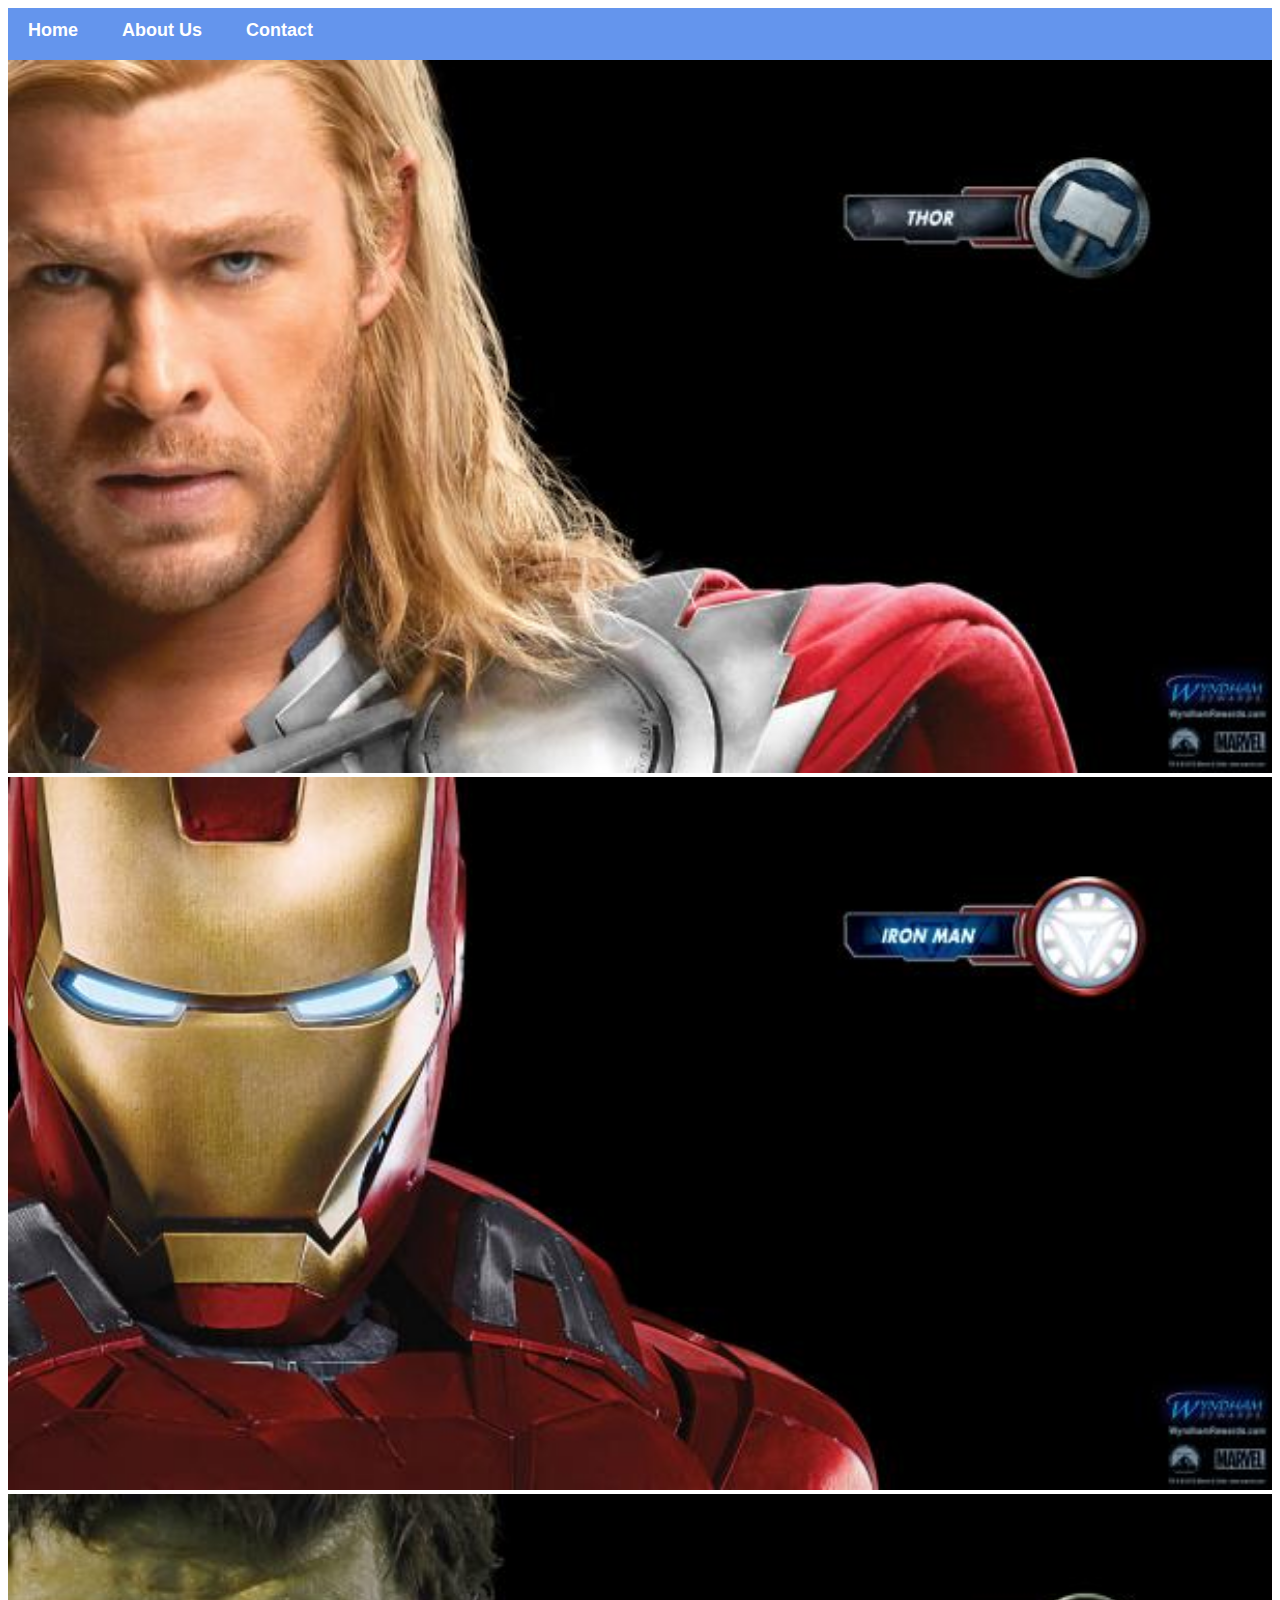
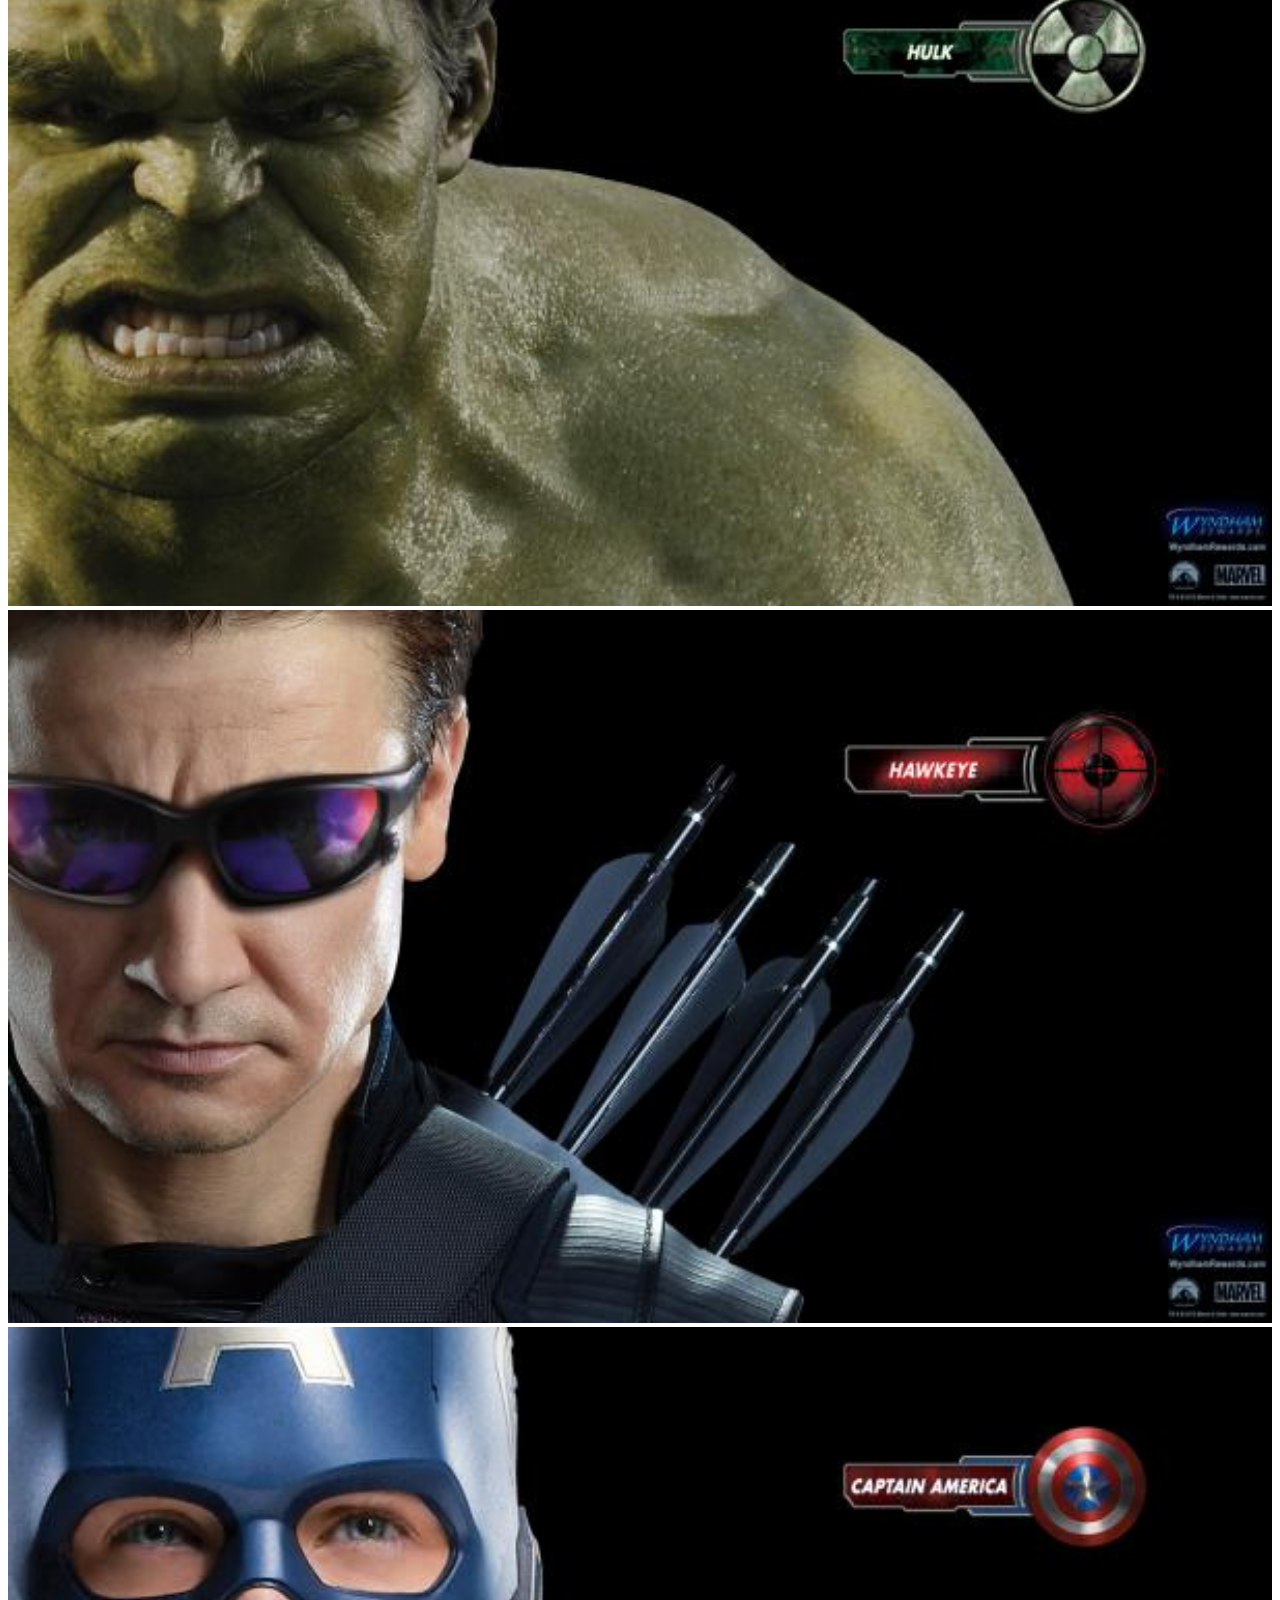
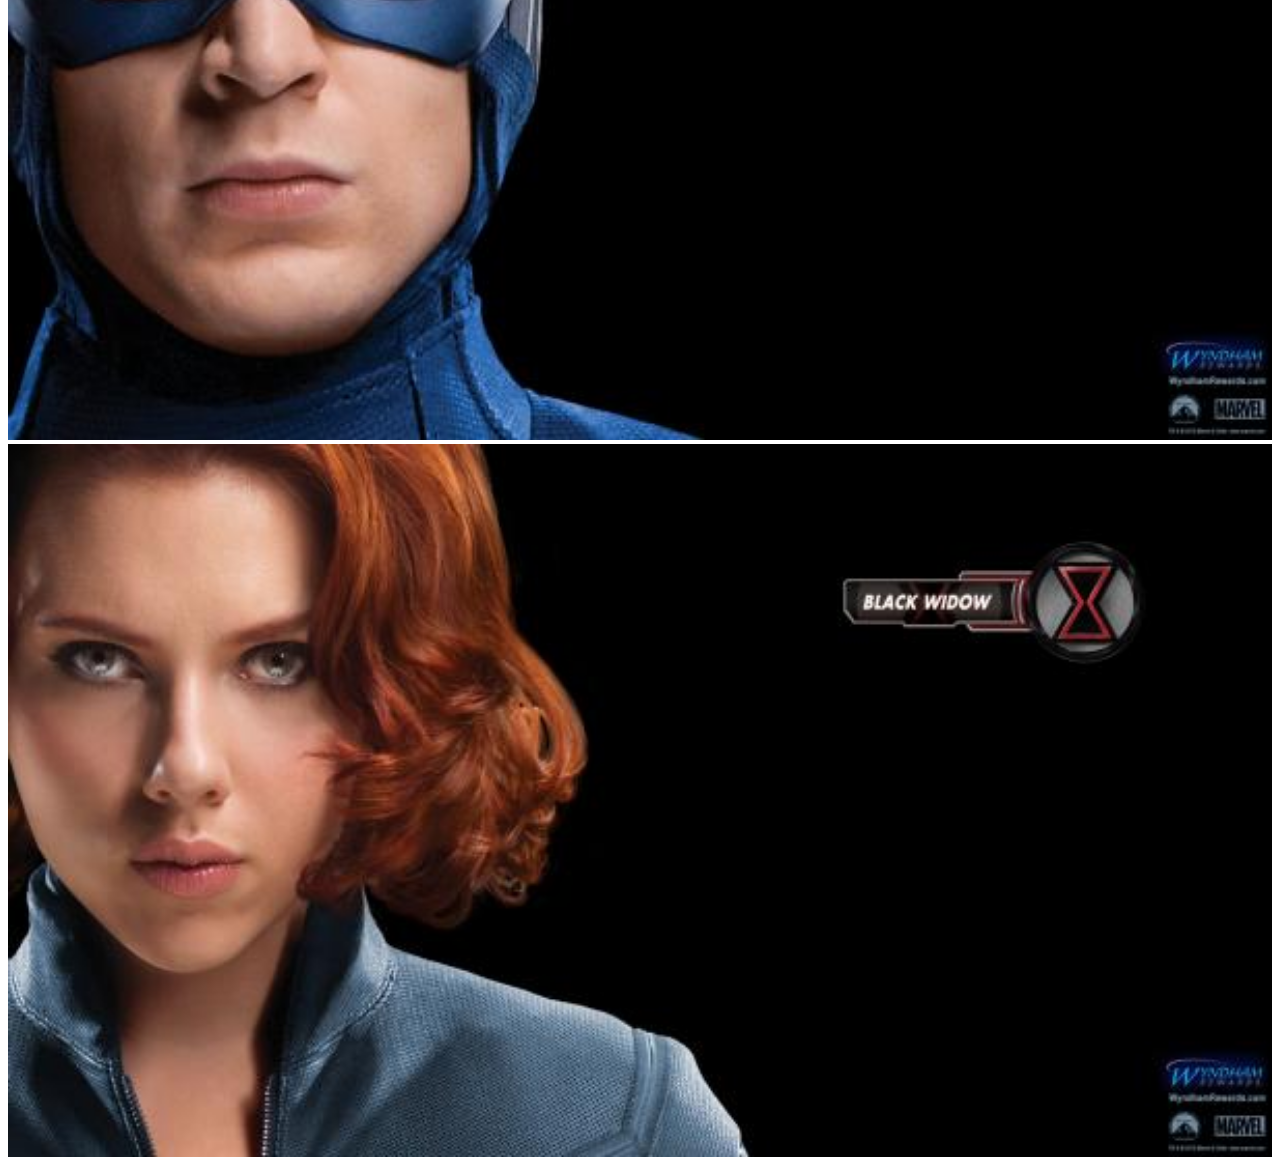
<file: index.html>
<!DOCTYPE html>
<html lang="en">
<head>
    <link rel="stylesheet" href="styles.css">
    <meta charset="UTF-8">
    <meta name="viewport" content="width=device-width, initial-scale=1.0">
    <title>Document</title>
</head>
<body>
    <div id="menu">
     <a href="index.html">Home</a>
     <a href="about.html">About Us</a>
     <a href="contact.html">Contact</a>
    </div>

    <div class="gallery">
       <a href="avenger-1.html"><img src="images/avengers_01.jpg"></a>
       <a href="avenger-2.html"><img src="images/avengers_02.jpg"></a>
       <a href="avenger-3.html"><img src="images/avengers_03.jpg"></a>
       <a href="avenger-4.html"><img src="images/avengers_04.jpg"></a>
       <a href="avenger-5.html"><img src="images/avengers_05.jpg"></a>
       <a href="avenger-6.html"><img src="images/avengers_06.jpg"></a>
    </div>
    
</body>
</html>
</file>
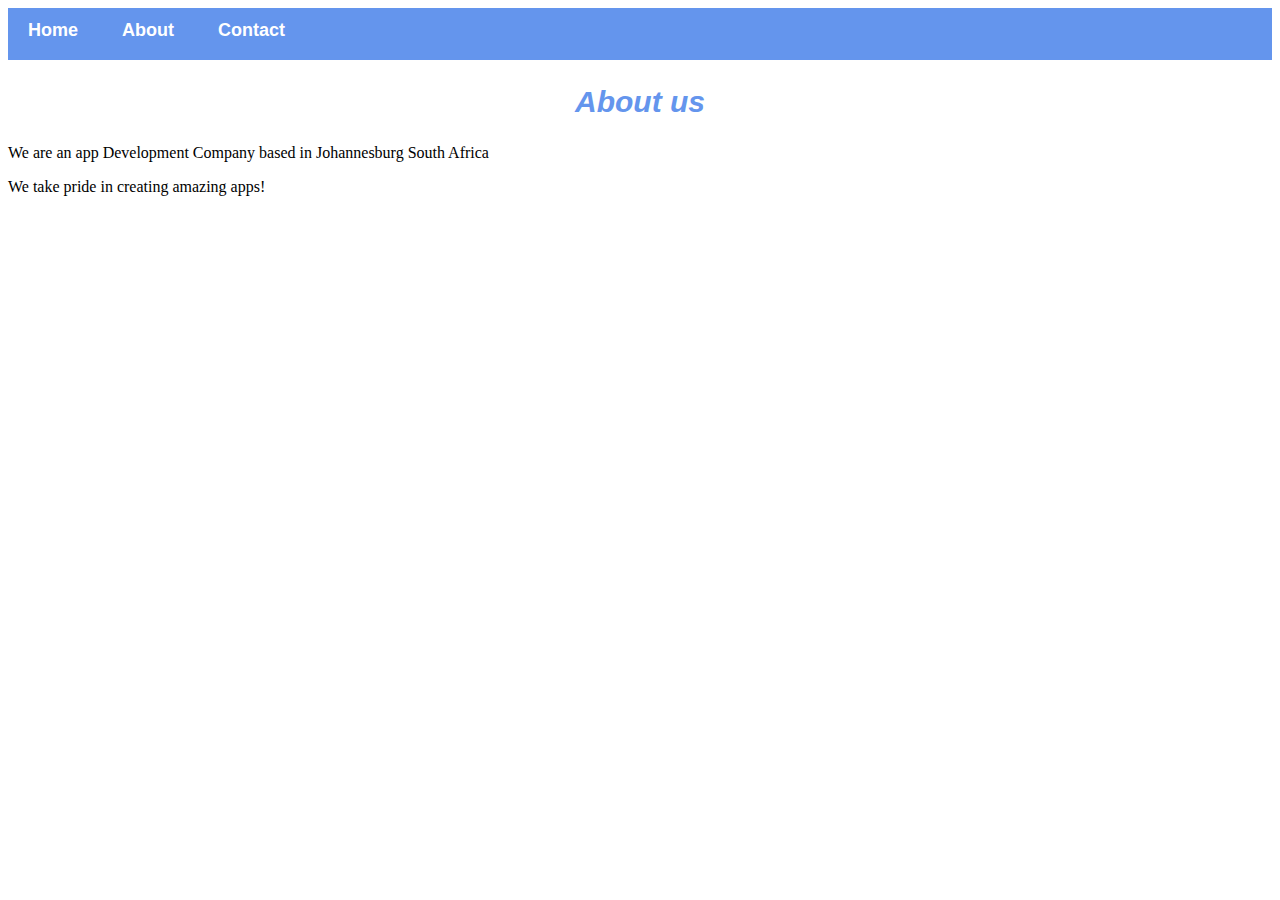
<file: about.html>
<!DOCTYPE html>
<html lang="en">
<head>
    <link rel="stylesheet" href="styles.css">
    <meta charset="UTF-8">
    <meta name="viewport" content="width=>, initial-scale=1.0">
    <title>Document</title>
</head>
<body>
    <div id="menu">
        <a href="index.html">Home</a>
        <a href="about.html">About</a>
        <a href="contact.html">Contact</a>

    </div>
    <h2>About us</h2>
    <p>We are an app Development Company based in Johannesburg South Africa</p>
    <p>We take pride in creating amazing apps!</p>
</body>
</html>
</file>
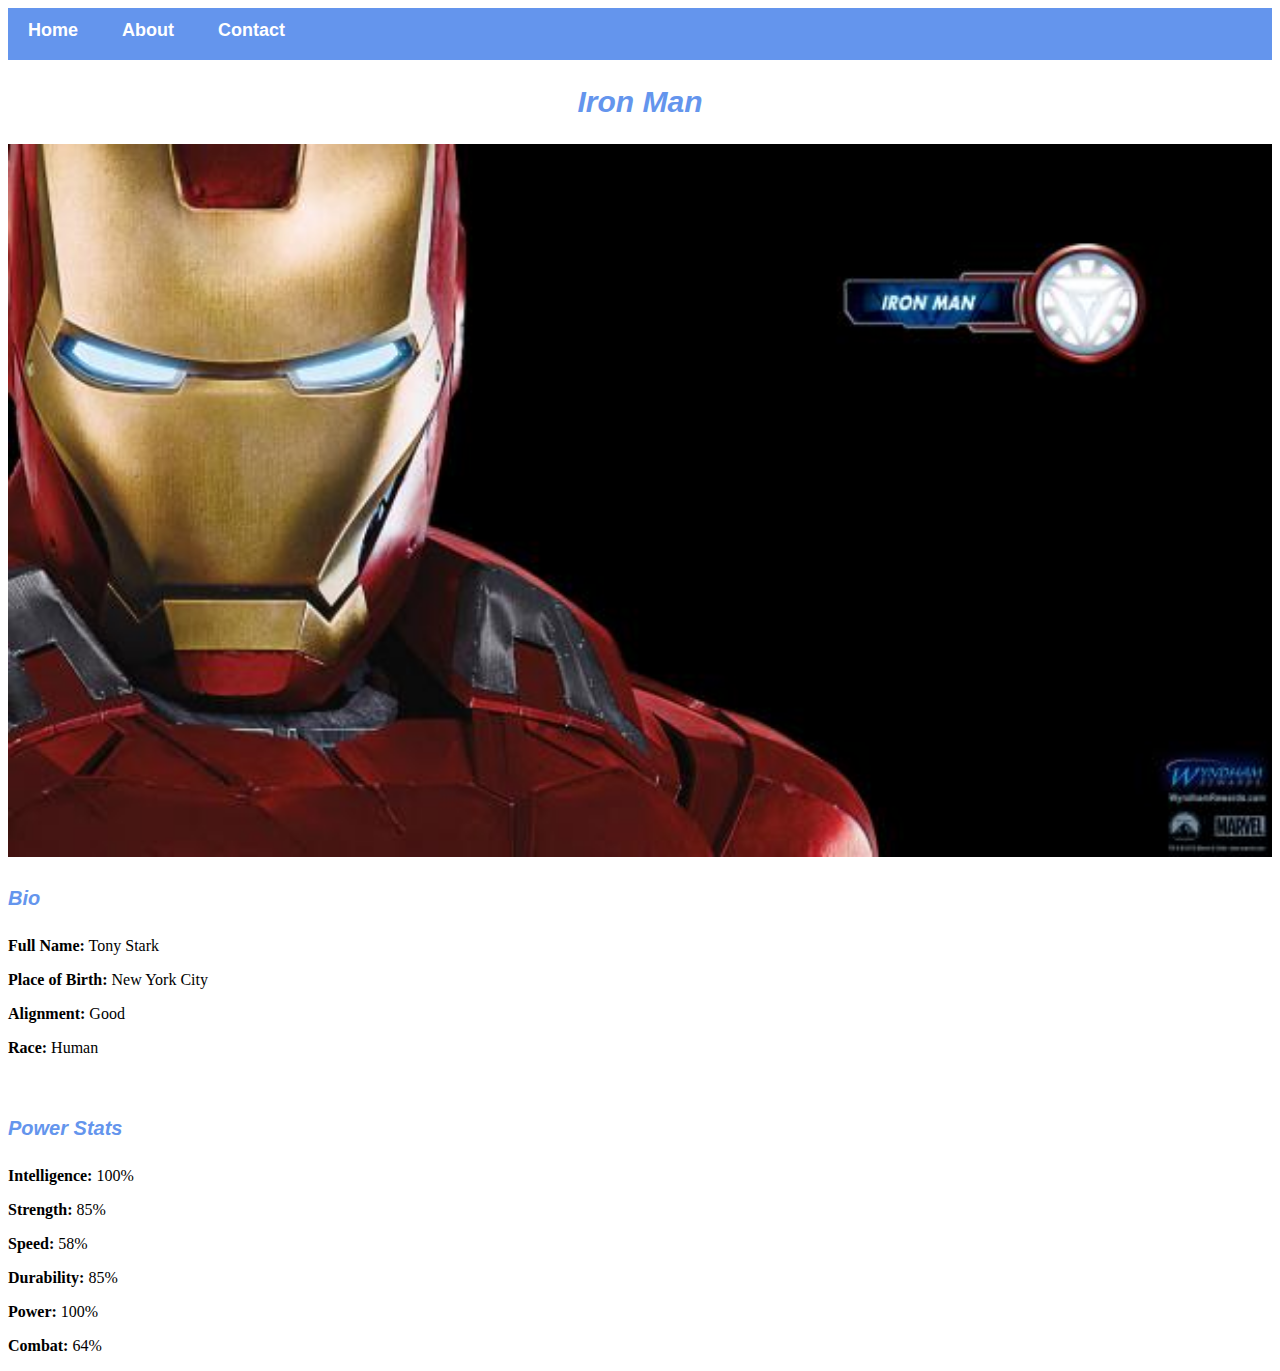
<file: avenger-2.html>
<!DOCTYPE html>
<html lang="en">
<head>
    <link rel="stylesheet" href="styles.css">
    <meta charset="UTF-8">
    <meta name="viewport" content="width=device-width, initial-scale=1.0">
    <title>Document</title>
</head>
<body>
    <div id="menu">
        <a href="index.html">Home</a>
        <a href="about.html">About</a>
        <a href="contact.html">Contact</a>

    </div>
    <h2>Iron Man</h2>
    <div class="gallery">
        <img src="images/avengers_02.jpg">
    </div>
    <h4>Bio</h4>
    <p><b>Full Name:</b> Tony Stark</p>
    <p><b>Place of Birth:</b> New York City</p>
    <p><b>Alignment: </b>Good</p>
    <p><b>Race:</b> Human</p>
    <br>
    <h4>Power Stats</h4>
    <p><b>Intelligence:</b> 100%</p>
    <p><b>Strength:</b> 85%</p>
    <p><b>Speed:</b> 58%</p>
    <p><b>Durability:</b> 85%</p>
    <p><b>Power:</b> 100%</p>
    <p><b>Combat:</b> 64%</p>
</body>
</html>
</file>
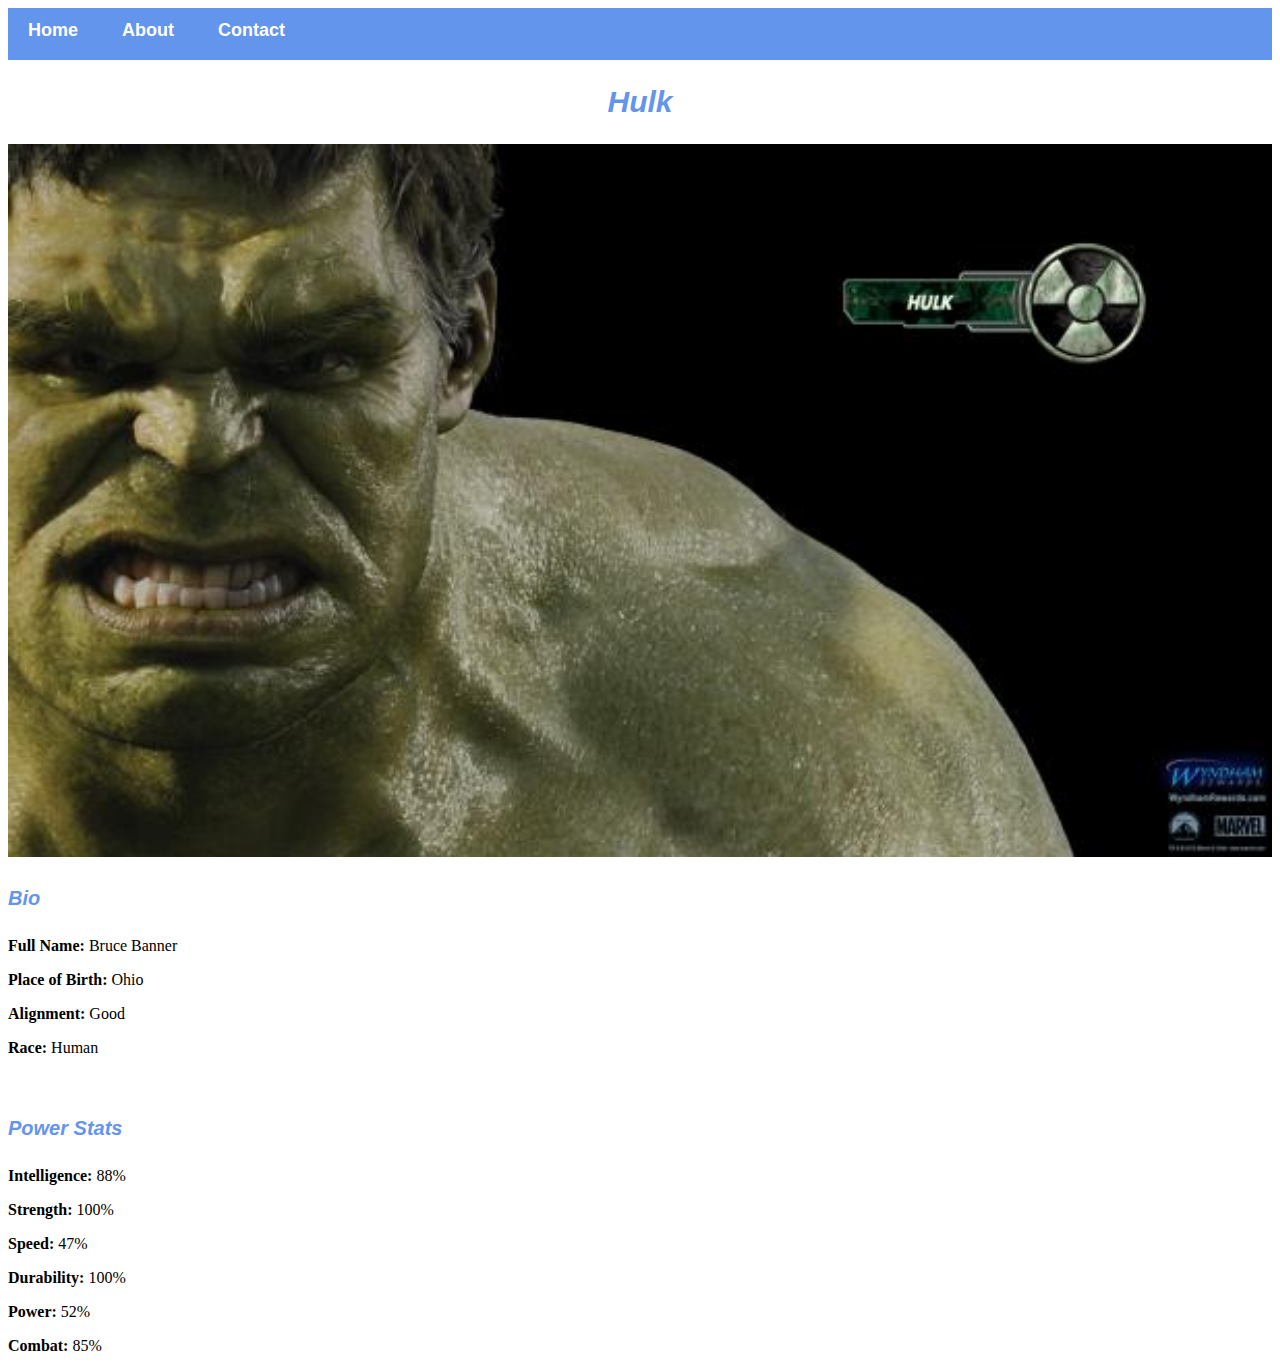
<file: avenger-3.html>
<!DOCTYPE html>
<html lang="en">
<head>
    <link rel="stylesheet" href="styles.css">
    <meta charset="UTF-8">
    <meta name="viewport" content="width=device-width, initial-scale=1.0">
    <title>Document</title>
</head>
<body>
    <div id="menu">
        <a href="index.html">Home</a>
        <a href="about.html">About</a>
        <a href="contact.html">Contact</a>

    </div>
    <h2>Hulk</h2>
    <div class="gallery">
        <img src="images/avengers_03.jpg">
    </div>
    <h4>Bio</h4>
    <p><b>Full Name:</b> Bruce Banner</p>
    <p><b>Place of Birth:</b> Ohio</p>
    <p><b>Alignment: </b>Good</p>
    <p><b>Race:</b> Human</p>
    <br>
    <h4>Power Stats</h4>
    <p><b>Intelligence:</b> 88%</p>
    <p><b>Strength:</b> 100%</p>
    <p><b>Speed:</b> 47%</p>
    <p><b>Durability:</b> 100%</p>
    <p><b>Power:</b> 52%</p>
    <p><b>Combat:</b> 85%</p>
</body>
</html>
</file>
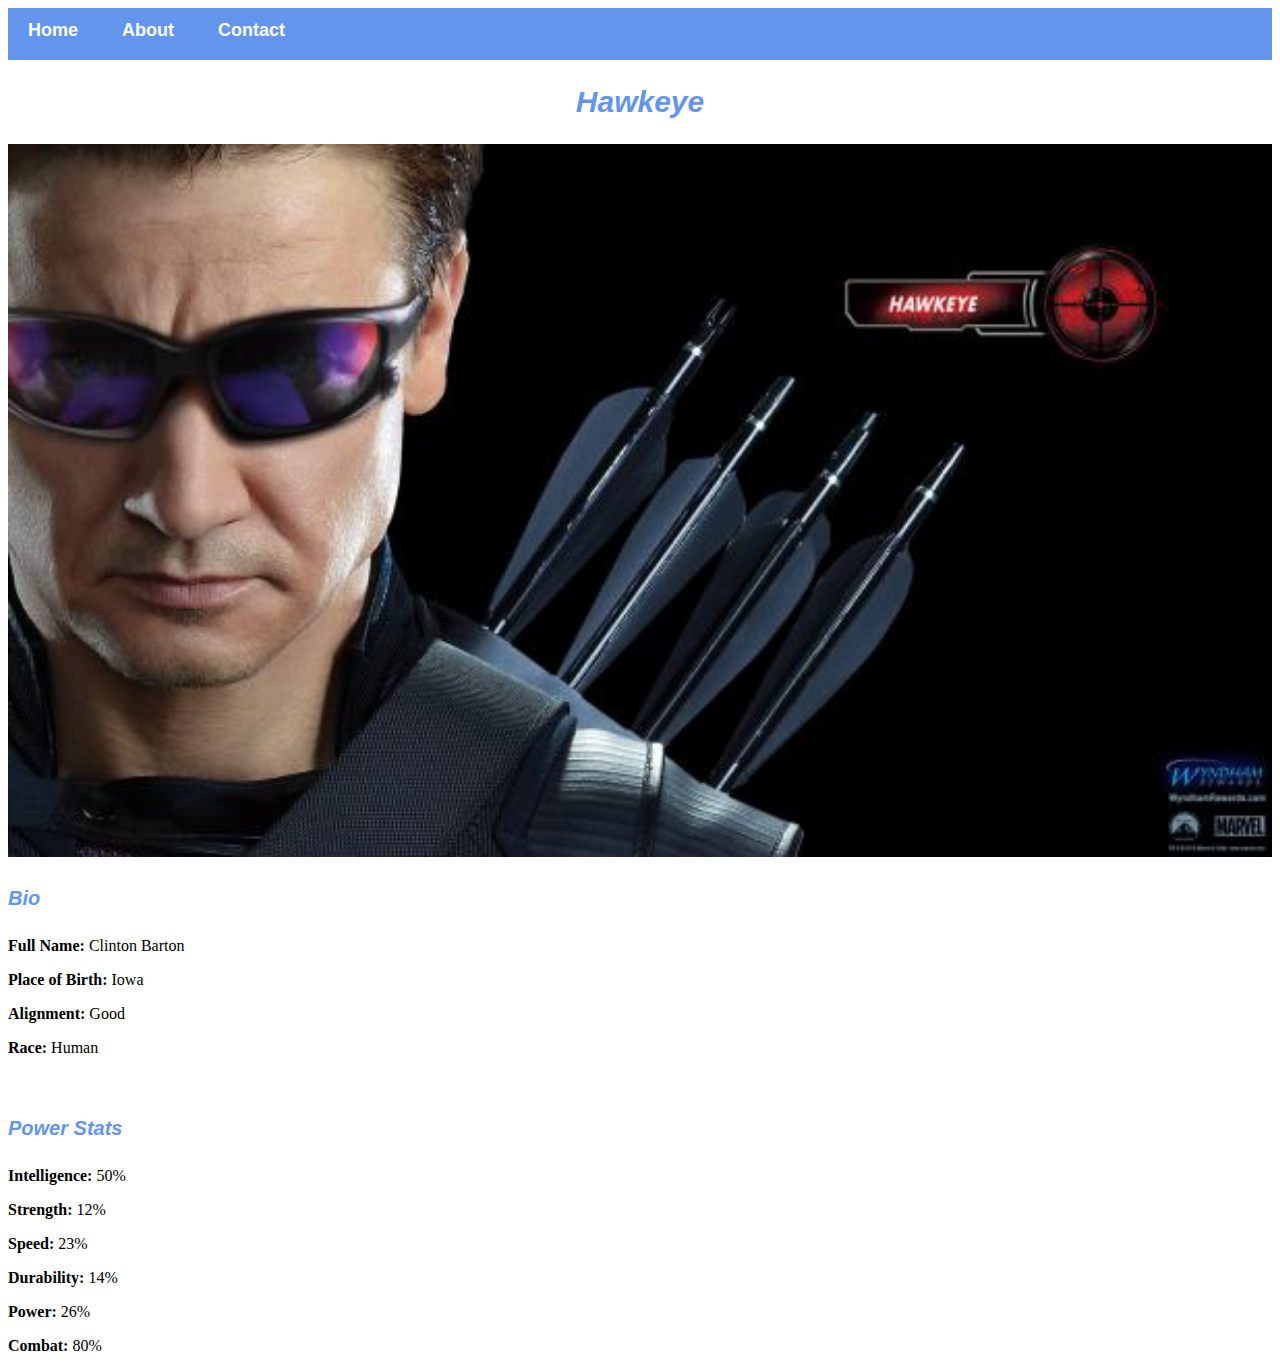
<file: avenger-4.html>
<!DOCTYPE html>
<html lang="en">
<head>
    <link rel="stylesheet" href="styles.css">
    <meta charset="UTF-8">
    <meta name="viewport" content="width=device-width, initial-scale=1.0">
    <title>Document</title>
</head>
<body>
    <div id="menu">
        <a href="index.html">Home</a>
        <a href="about.html">About</a>
        <a href="contact.html">Contact</a>

    </div>
    <h2>Hawkeye</h2>
    <div class="gallery">
        <img src="images/avengers_04.jpg">
    </div>
    <h4>Bio</h4>
    <p><b>Full Name:</b> Clinton Barton</p>
    <p><b>Place of Birth:</b> Iowa</p>
    <p><b>Alignment: </b>Good</p>
    <p><b>Race:</b> Human</p>
    <br>
    <h4>Power Stats</h4>
    <p><b>Intelligence:</b> 50%</p>
    <p><b>Strength:</b> 12%</p>
    <p><b>Speed:</b> 23%</p>
    <p><b>Durability:</b> 14%</p>
    <p><b>Power:</b> 26%</p>
    <p><b>Combat:</b> 80%</p>
</body>
</html>
</file>
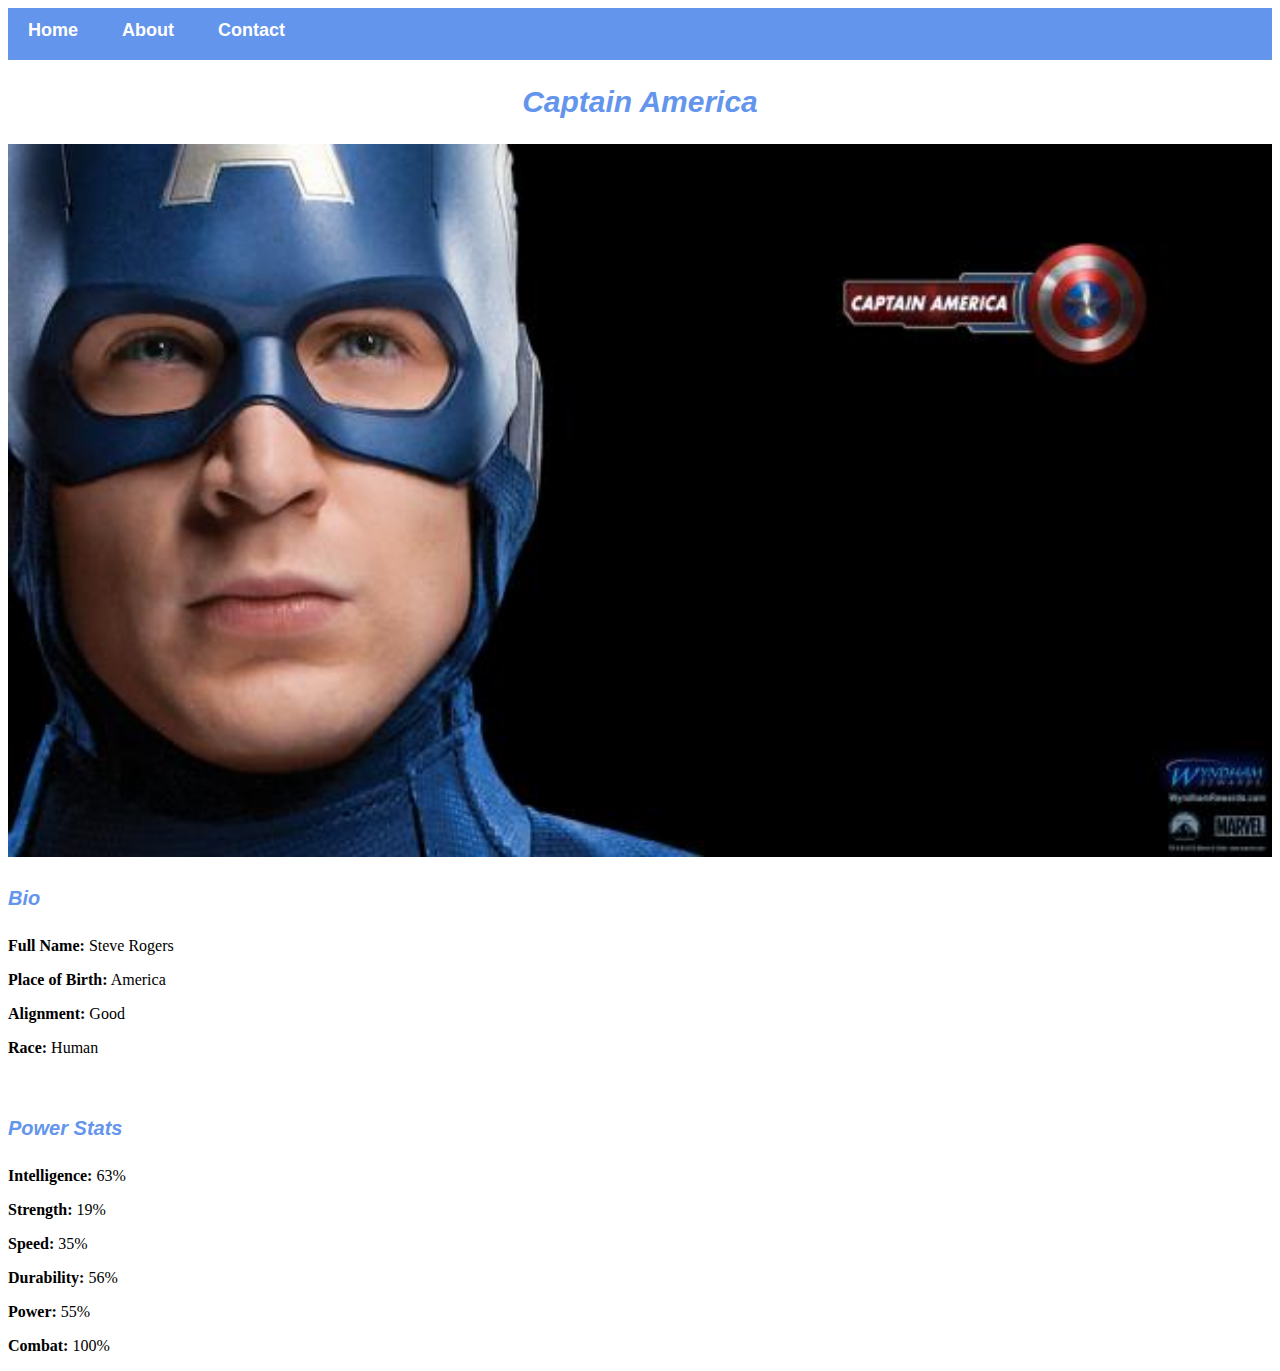
<file: avenger-5.html>
<!DOCTYPE html>
<html lang="en">
<head>
    <link rel="stylesheet" href="styles.css">
    <meta charset="UTF-8">
    <meta name="viewport" content="width=device-width, initial-scale=1.0">
    <title>Document</title>
</head>
<body>
    <div id="menu">
        <a href="index.html">Home</a>
        <a href="about.html">About</a>
        <a href="contact.html">Contact</a>

    </div>
    <h2>Captain America</h2>
    <div class="gallery">
        <img src="images/avengers_05.jpg">
    </div>
    <h4>Bio</h4>
    <p><b>Full Name:</b> Steve Rogers</p>
    <p><b>Place of Birth:</b> America</p>
    <p><b>Alignment: </b>Good</p>
    <p><b>Race:</b> Human</p>
    <br>
    <h4>Power Stats</h4>
    <p><b>Intelligence:</b> 63%</p>
    <p><b>Strength:</b> 19%</p>
    <p><b>Speed:</b> 35%</p>
    <p><b>Durability:</b> 56%</p>
    <p><b>Power:</b> 55%</p>
    <p><b>Combat:</b> 100%</p>
</body>
</html>
</file>
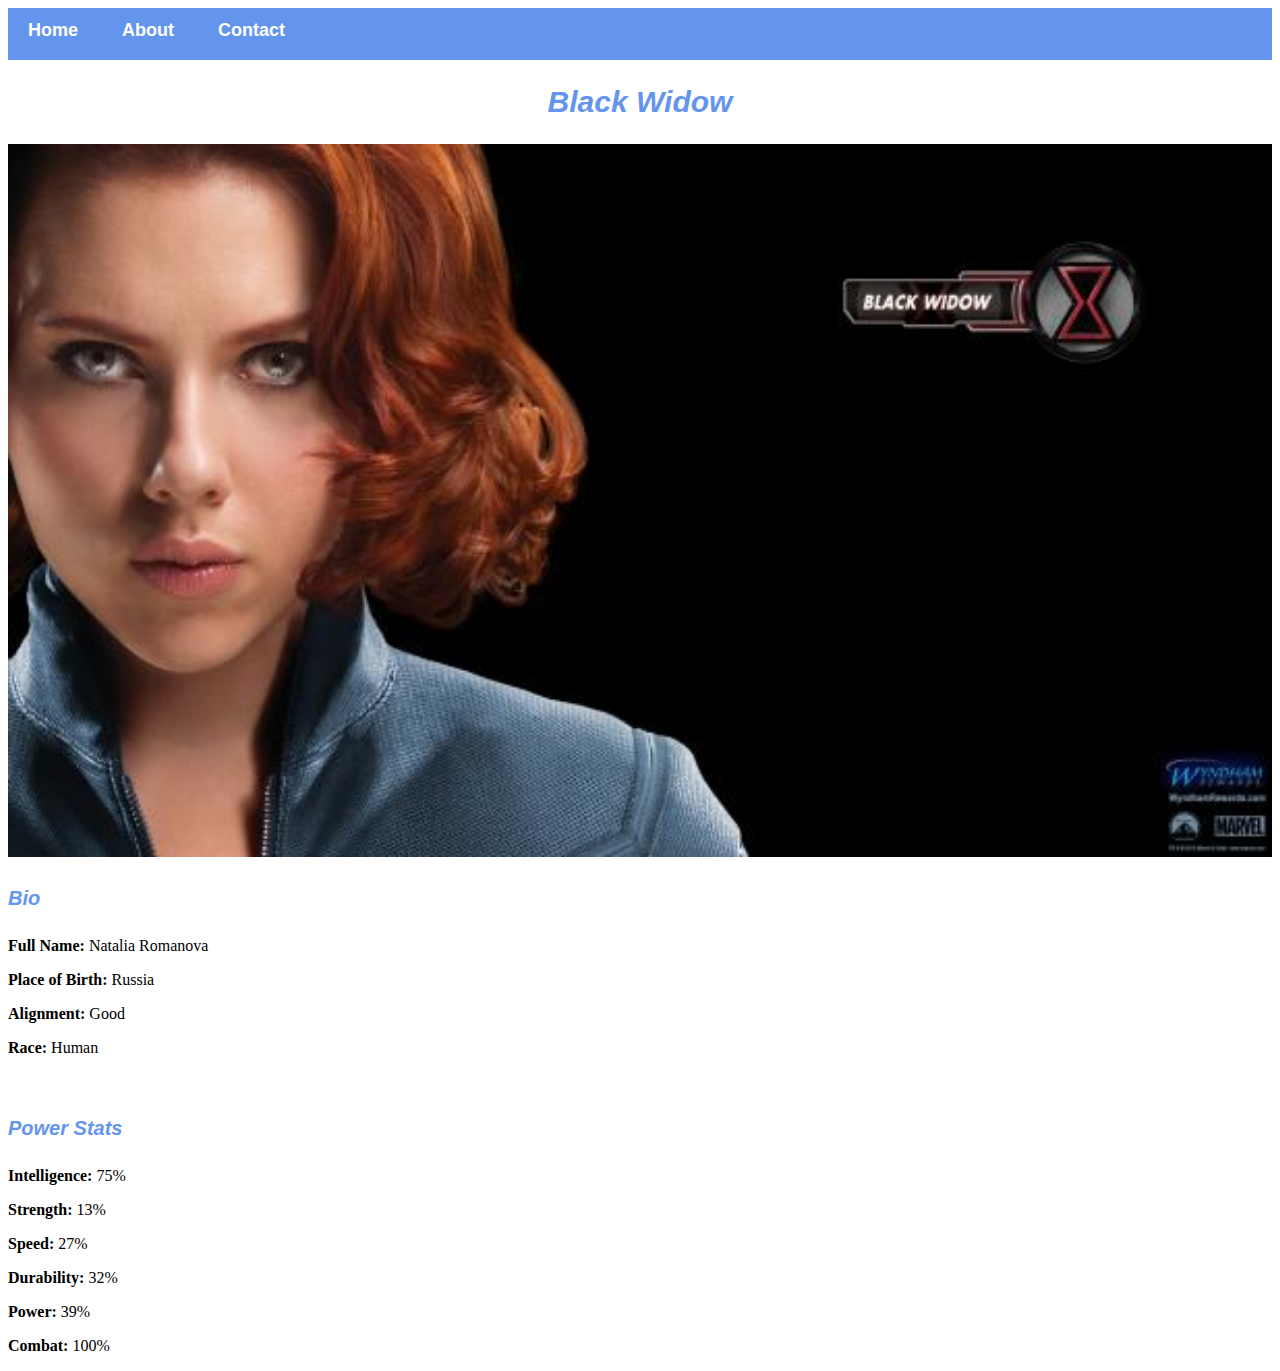
<file: avenger-6.html>
<!DOCTYPE html>
<html lang="en">
<head>
    <link rel="stylesheet" href="styles.css">
    <meta charset="UTF-8">
    <meta name="viewport" content="width=device-width, initial-scale=1.0">
    <title>Document</title>
</head>
<body>
    <div id="menu">
        <a href="index.html">Home</a>
        <a href="about.html">About</a>
        <a href="contact.html">Contact</a>

    </div>
    <h2>Black Widow</h2>
    <div class="gallery">
        <img src="images/avengers_06.jpg">
    </div>
    <h4>Bio</h4>
    <p><b>Full Name:</b> Natalia Romanova</p>
    <p><b>Place of Birth:</b> Russia</p>
    <p><b>Alignment: </b>Good</p>
    <p><b>Race:</b> Human</p>
    <br>
    <h4>Power Stats</h4>
    <p><b>Intelligence:</b> 75%</p>
    <p><b>Strength:</b> 13%</p>
    <p><b>Speed:</b> 27%</p>
    <p><b>Durability:</b> 32%</p>
    <p><b>Power:</b> 39%</p>
    <p><b>Combat:</b> 100%</p>
</body>
</html>
</file>
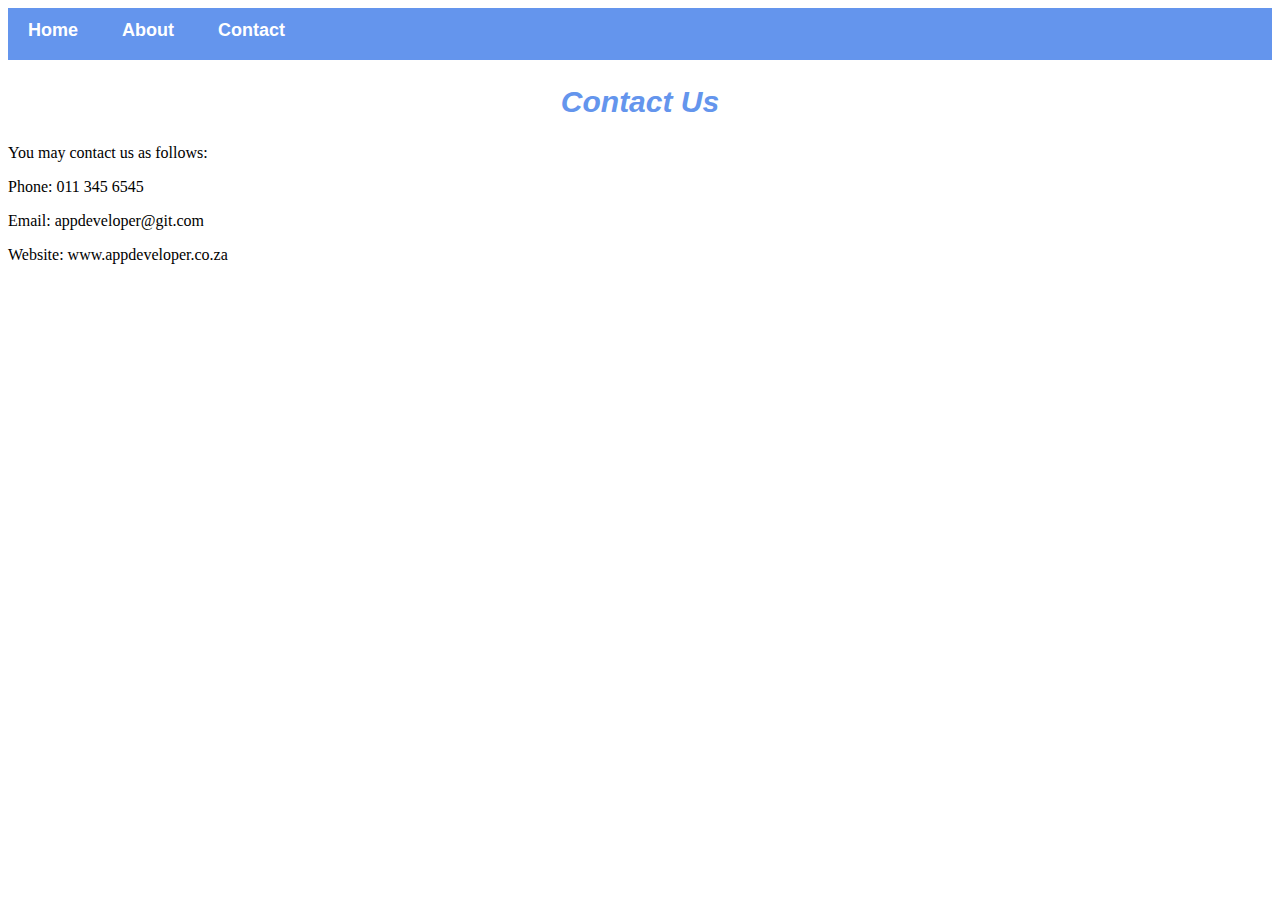
<file: contact.html>
<!DOCTYPE html>
<html lang="en">
<head>
    <link rel="stylesheet" href="styles.css">
    <meta charset="UTF-8">
    <meta name="viewport" content="width=>, initial-scale=1.0">
    <title>Document</title>
</head>
<body>
    <div id="menu">
        <a href="index.html">Home</a>
        <a href="about.html">About</a>
        <a href="contact.html">Contact</a>

    </div>
    <h2>Contact Us</h2>
    <p>You may contact us as follows:</p>
    <p>Phone: 011 345 6545</p>
    <p>Email: appdeveloper@git.com</p>
    <p>Website: www.appdeveloper.co.za</p>
</body>
</html>
</file>
<file: styles.css>
.gallery img{
width: 100%;
}
h2{
    font-family: Helvetica, sans-serif;
    text-align: center;
    font-size: 30px;
    color: cornflowerblue;
    font-style: italic;
}
h4{
    font-family: Impact,sans-serif;
    font-size: 20px;
    font-style: italic;
    color: cornflowerblue;
}
#menu{
    width:100%;
    height: 40px;
    background-color: cornflowerblue;
    padding-top: 12px;
}
#menu a{
    color: white;
    font-family: Helvetica, sans-serif;
    font-size: 18px;
    text-decoration: none;
    font-weight: 800;
    padding-left: 20px;
    padding-right: 20px;
}
#menu a:hover{
    color: mediumblue;
}
</file>
